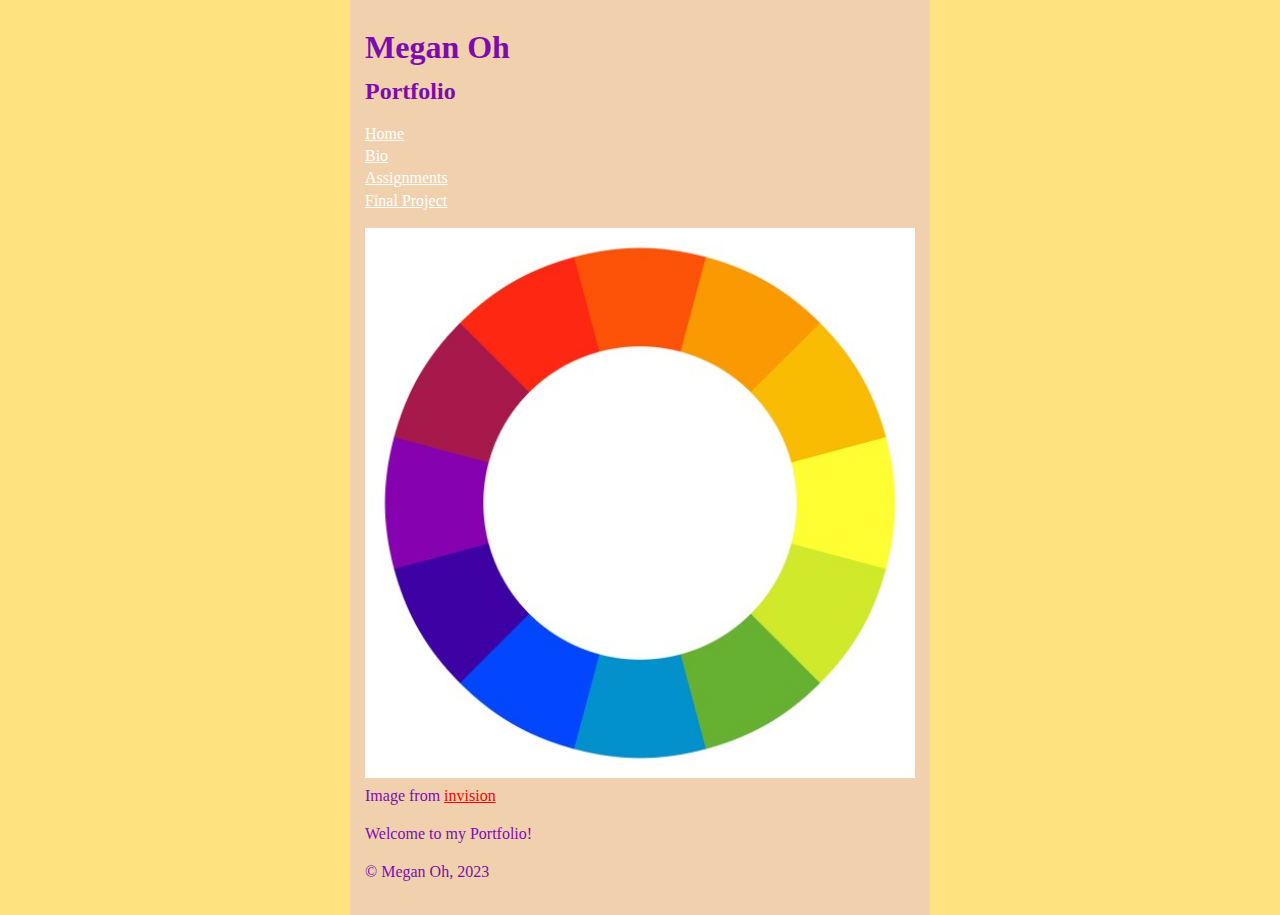
<file: index.html>
<!DOCTYPE html>

<html>

<head>
	
	<meta charset="utf-8">
	
	<title>Megan Oh WebDev Portfolio</title>
	
	<link rel="stylesheet" href="css/style.css">	
	
</head>


<body>

  <div id="container">

<header>
<h1>Megan Oh</h1>
<h2>Portfolio</h2>
</header>

<nav>
	<ul>
			<li><a href="index.html">Home</a></li>
			<li><a href="bio.html">Bio</a></li>
			<li><a href="assignments.html">Assignments</a></li>
			<li><a href="final-project.html">Final Project</a></li>
	</ul>
</nav>

<main>

<figure>
<img src="img/color-wheel.jpg" alt="Color Wheel">
<figcaption>Image from <a href="https://www.invisionapp.com/inside-design/understanding-color-theory-the-color-wheel-and-finding-complementary-colors/">invision</a></figcaption>
</figure>


<p>Welcome to my Portfolio!
</p>

</main>

<footer>
	<p>&#169; Megan Oh, 2023</p>
</footer>

</div>



  </div><!-- close "container" -->
  

</body>
	
</html>
</file>
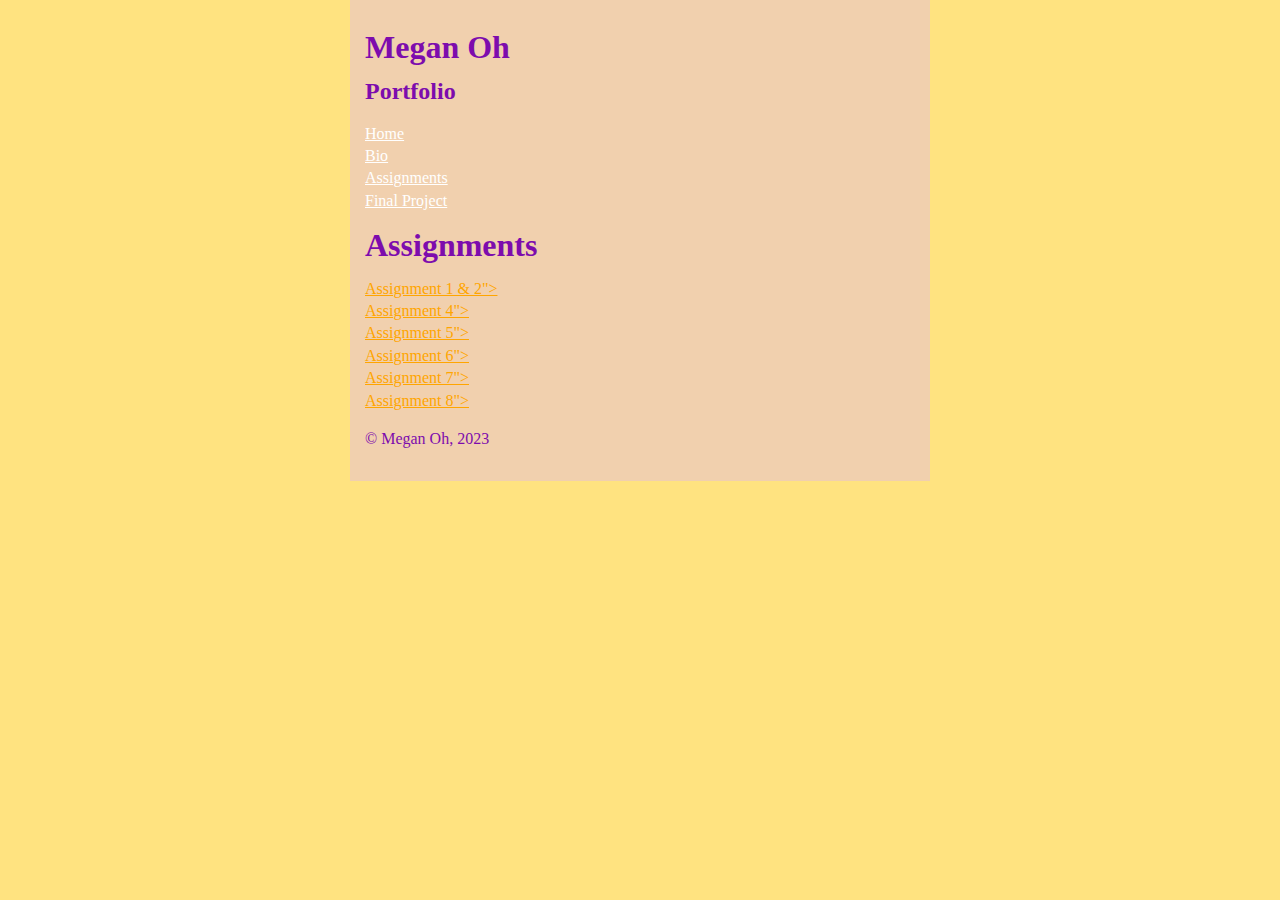
<file: assignments.html>
<!DOCTYPE html>

<html>

<head>
	
	<meta charset="utf-8">
	
	<title>Megan Oh WebDev Portfolio</title>
	
	<link rel="stylesheet" href="css/style.css">	
	
</head>


<body>

  <div id="container">

<header>
<h1>Megan Oh</h1>
<h2>Portfolio</h2>
</header>

<nav>
	<ul>
			<li><a href="index.html">Home</a></li>
			<li><a href="bio.html">Bio</a></li>
			<li><a href="assignments.html">Assignments</a></li>
			<li><a href="final-project.html">Final Project</a></li>
	</ul>
</nav>

<main>

<header>
<h1> Assignments</h1>
</header>

<nav>
		<ul>
				<li><a href="Assignment 1/Assignment 1.html">Assignment 1 & 2"></a></li>
				<li><a href="Assignment 4/Assignment 4.html">Assignment 4"></a></li>
				<li><a href="Assignment 5/Assignment 5.html">Assignment 5"></a></li>
				<li><a href="Assignment 6/Assignment 6.html">Assignment 6"></a></li>
				<li><a href="Assignment 7/Assignment 7.html">Assignment 7"></a></li>
				<li><a href="Assignment 8/Assignment 8.html">Assignment 8"></a></li>

		</ul>
</nav>

</main>

<footer>
	<p>&#169; Megan Oh, 2023</p>
</footer>

</div>



  </div><!-- close "container" -->
  

</body>
	
</html>
</file>
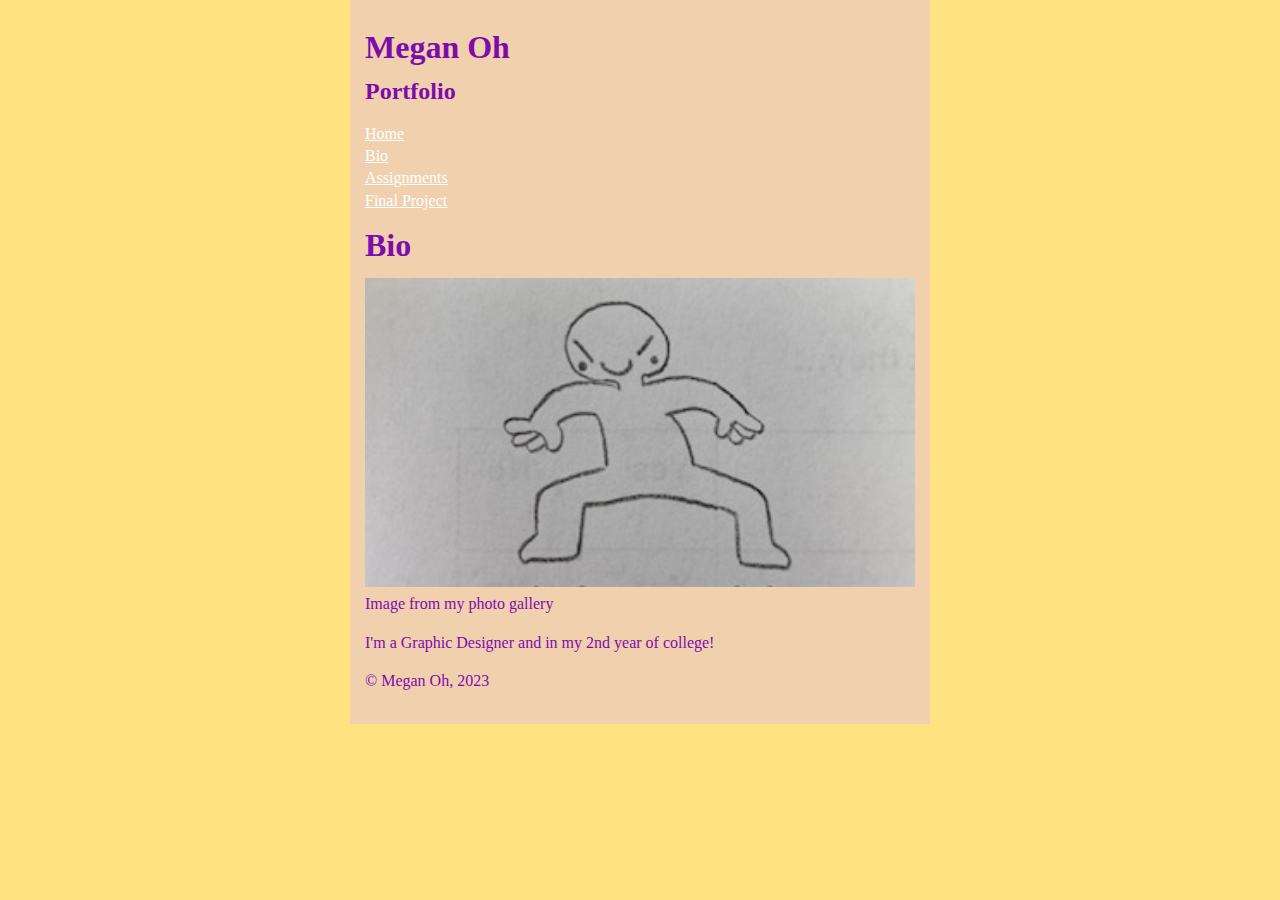
<file: bio.html>
<!DOCTYPE html>

<html>

<head>
	
	<meta charset="utf-8">
	
	<title>Megan Oh WebDev Portfolio</title>
	
	<link rel="stylesheet" href="css/style.css">	
	
</head>


<body>

  <div id="container">

<header>
<h1>Megan Oh</h1>
<h2>Portfolio</h2>
</header>

<nav>
	<ul>
			<li><a href="index.html">Home</a></li>
			<li><a href="bio.html">Bio</a></li>
			<li><a href="assignments.html">Assignments</a></li>
			<li><a href="final-project.html">Final Project</a></li>
	</ul>
</nav>

<main>

<header>
<h1>Bio</h1>
</header>

<figure>
	<img src="img/little-guy.jpg" alt="my drawing">
	<figcaption>Image from my photo gallery</figcaption>
</figure>

<p>I'm a Graphic Designer and in my 2nd year of college!</p>

</main>

<footer>
	<p>&#169; Megan Oh, 2023</p>
</footer>

</div>



  </div><!-- close "container" -->
  

</body>
	
</html>
</file>
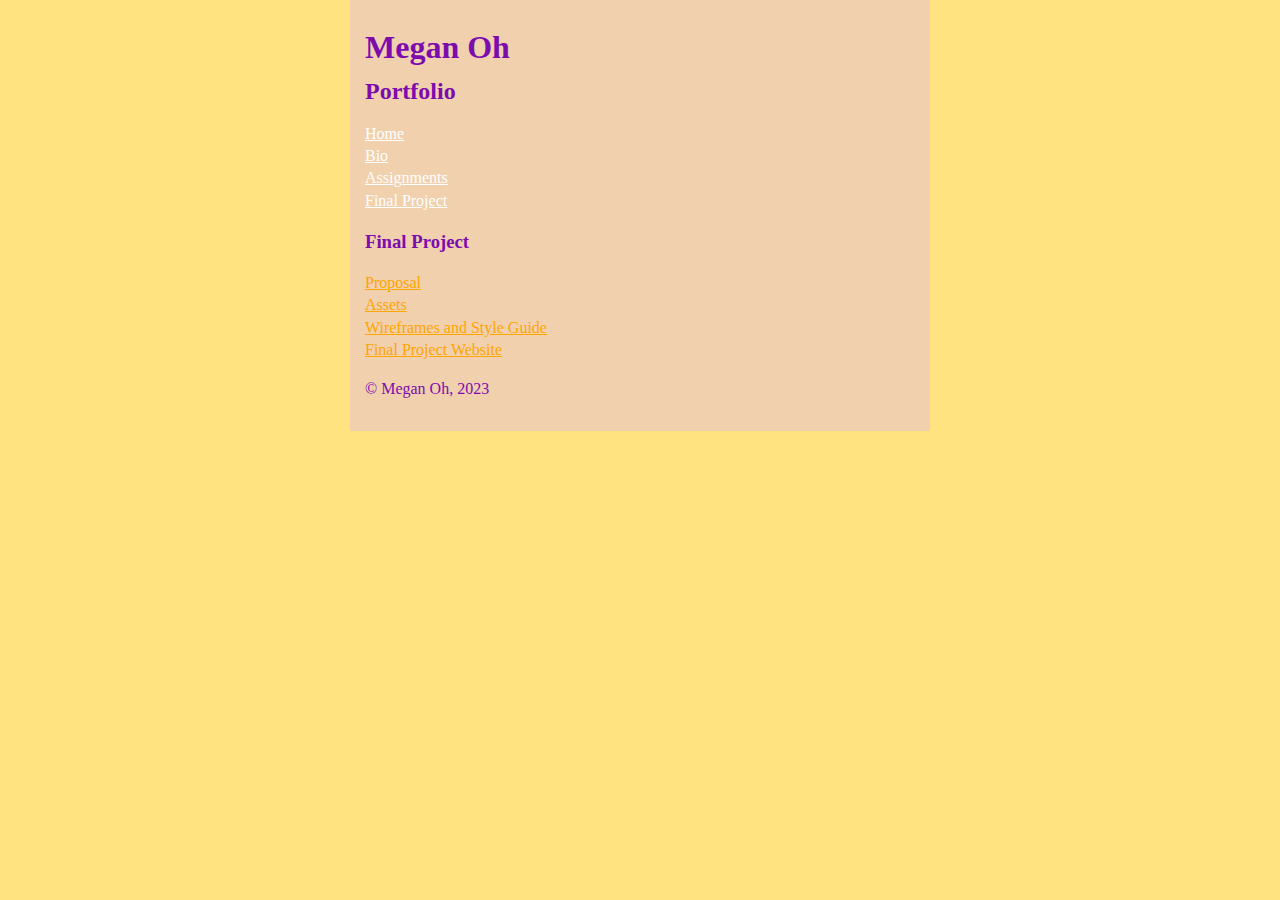
<file: final-project.html>
<!DOCTYPE html>

<html>

<head>
	
	<meta charset="utf-8">
	
	<title>Megan Oh WebDev Portfolio</title>
	
	<link rel="stylesheet" href="css/style.css">	
	
</head>


<body>

  <div id="container">

<header>
<h1>Megan Oh</h1>
<h2>Portfolio</h2>
</header>

<nav>
	<ul>
			<li><a href="index.html">Home</a></li>
			<li><a href="bio.html">Bio</a></li>
			<li><a href="assignments.html">Assignments</a></li>
			<li><a href="final-project.html">Final Project</a></li>
	</ul>
</nav>
	

<main>
<h3> Final Project</h3>
	<nav>
	<ul>
			<li><a href="Final-Project-components/Proposal - Web Development.pdf">Proposal</a></li>
			<li><a href="Final-Project-components/">Assets</a></li>
			<li><a href="Final-Project-components/">Wireframes and Style Guide</a></li>
			<li><a href="Final-Project-components/">Final Project Website</a></li>
	</ul>
	</nav>
</main>

<footer>
	<p>&#169; Megan Oh, 2023</p>
</footer>

</div>



  </div><!-- close "container" -->
  

</body>
	
</html>
</file>
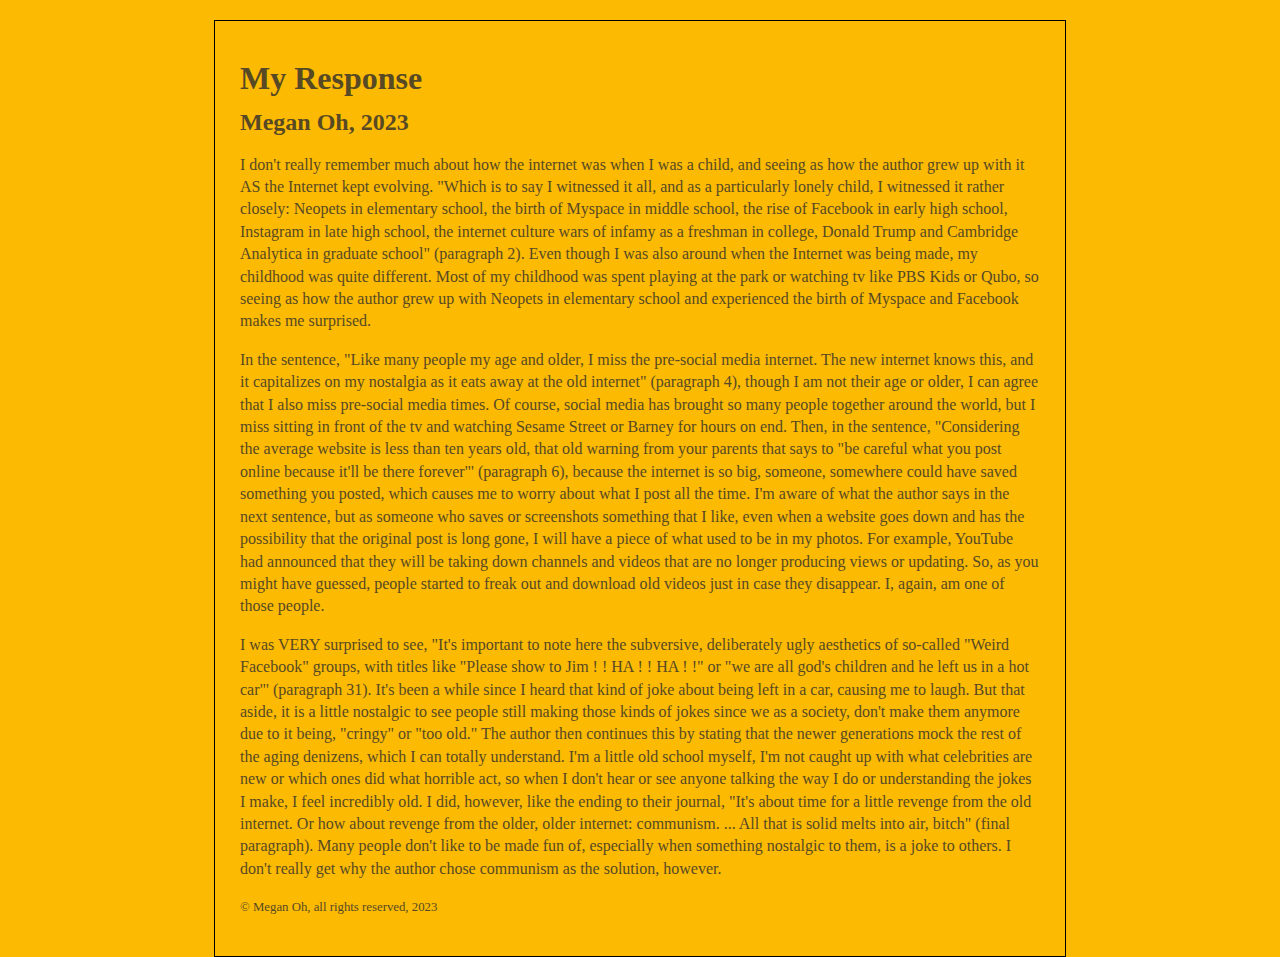
<file: Assignment 1/Assignment 1.html>
<!DOCTYPE html>
<html>
<head>

	<meta charset="uft-8">
    
	<title>Assignment 1</title>
    
    <link rel="stylesheet" href="style.css"/>
    
</head>

<body>

	<div id="container">

<header>
<h1>My Response</h1>

<h2>Megan Oh, 2023</h2>
</header>

<main>
<p>I don't really remember much about how the internet was when I was a child, and seeing as how the author grew up with it AS the Internet kept evolving. "Which is to say I witnessed it all, and as a particularly lonely child, I witnessed it rather closely: Neopets in elementary school, the birth of Myspace in middle school, the rise of Facebook in early high school, Instagram in late high school, the internet culture wars of infamy as a freshman in college, Donald Trump and Cambridge Analytica in graduate school" (paragraph 2). Even though I was also around when the Internet was being made, my childhood was quite different. Most of my childhood was spent playing at the park or watching tv like PBS Kids or Qubo, so seeing as how the author grew up with Neopets in elementary school and experienced the birth of Myspace and Facebook makes me surprised. </p>

<p>In the sentence, "Like many people my age and older, I miss the pre-social media internet. The new internet knows this, and it capitalizes on my nostalgia as it eats away at the old internet" (paragraph 4), though I am not their age or older, I can agree that I also miss pre-social media times. Of course, social media has brought so many people together around the world, but I miss sitting in front of the tv and watching Sesame Street or Barney for hours on end. Then, in the sentence, "Considering the average website is less than ten years old, that old warning from your parents that says to "be careful what you post online because it'll be there forever"' (paragraph 6), because the internet is so big, someone, somewhere could have saved something you posted, which causes me to worry about what I post all the time. I'm aware of what the author says in the next sentence, but as someone who saves or screenshots something that I like, even when a website goes down and has the possibility that the original post is long gone, I will have a piece of what used to be in my photos. For example, YouTube had announced that they will be taking down channels and videos that are no longer producing views or updating. So, as you might have guessed, people started to freak out and download old videos just in case they disappear. I, again, am one of those people. </p>

<p>I was VERY surprised to see, "It's important to note here the subversive, deliberately ugly aesthetics of so-called "Weird Facebook" groups, with titles like "Please show to Jim ! ! HA ! ! HA ! !" or "we are all god's children and he left us in a hot car"' (paragraph 31). It's been a while since I heard that kind of joke about being left in a car, causing me to laugh. But that aside, it is a little nostalgic to see people still making those kinds of jokes since we as a society, don't make them anymore due to it being, "cringy" or "too old." The author then continues this by stating that the newer generations mock the rest of the aging denizens, which I can totally understand. I'm a little old school myself, I'm not caught up with what celebrities are new or which ones did what horrible act, so when I don't hear or see anyone talking the way I do or understanding the jokes I make, I feel incredibly old. I did, however, like the ending to their journal, "It's about time for a little revenge from the old internet. Or how about revenge from the older, older internet: communism. ... All that is solid melts into air, bitch" (final paragraph). Many people don't like to be made fun of, especially when something nostalgic to them, is a joke to others. I don't really get why the author chose communism as the solution, however. </p>
</main>

<footer>
<p>&#169; Megan Oh, all rights reserved, 2023</p>
</footer>

	</div><!-- close "container" -->

</body>

</html>
</file>
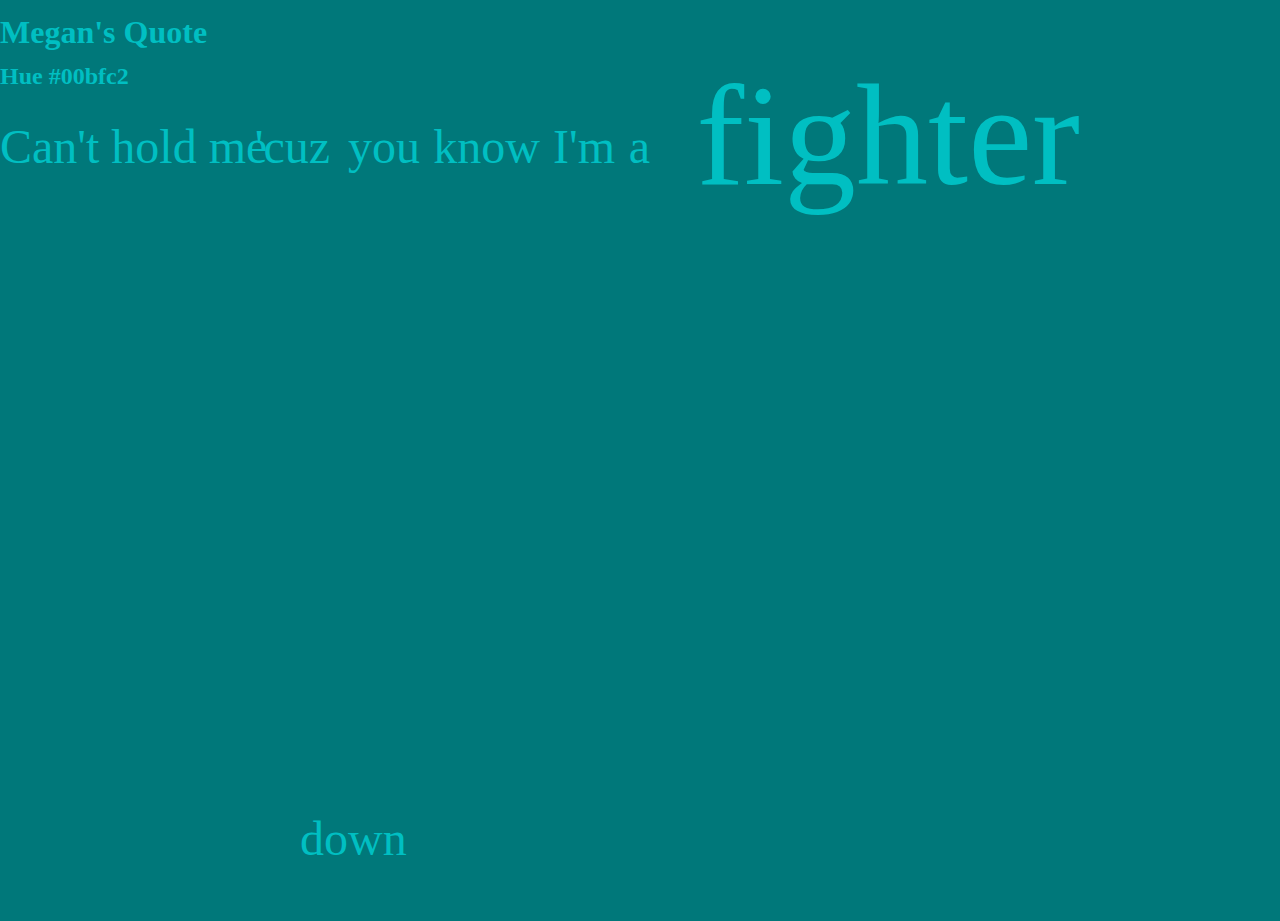
<file: Assignment 4/Assignment 4.html>
<!DOCTYPE html>

<html>

<head>
	
	<meta charset="utf-8">
	
	<title>Quote "On"</title>
	
	<link rel="stylesheet" href="css/2 style.css">	
	
</head>


<body>

  <div id="container">

  	<header>
<h1>Megan's Quote</h1>

<h2>Hue #00bfc2</h2>
</header>

<p>Can't hold me <span class="down">down</span> <span class="cuz">'cuz</span> <span class="you">you</span> <span class="know">know</span> <span class="Im">I'm</span> <span class="a">a</span> <span class="fighter">fighter</span></p>



  </div><!-- close "container" -->
  

</body>
	
</html>
</file>
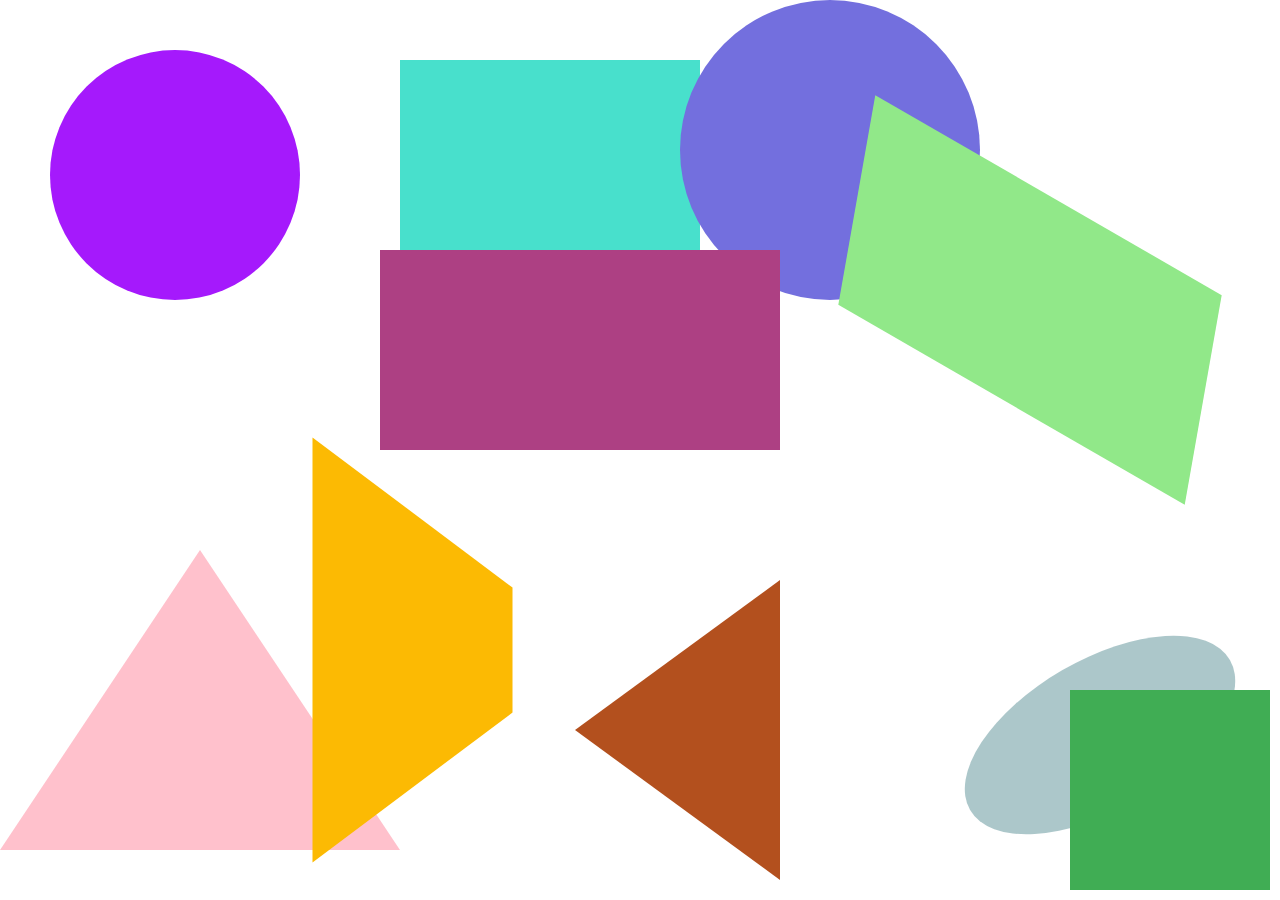
<file: Assignment 5/Assignment 5.html>
<!DOCTYPE html>

<html>

<head>
	
	<meta charset="utf-8">
	
	<title>Shapes!</title>
	
	<link rel="stylesheet" href="css/3 style.css">	
	

<body>


  <div id="container">

<head>
<meta name="viewpoint" content="width=device-width, initial-scale=1">
<style>
	.square {
		height:300px;
		width:300px;
		background-color:#48e0cc;
	}
</style>
</head>

<div class="square"></div>


<head>
<meta name="viewpoint" content="width=device-width, initial-scale=1">
<style>
	.circle {
		height:300px;
		width:300px;
		background-color:#736fde;
		border-radius:50%;
	}
</style>
</head>

<div class="circle"></div>


</head>
<meta name="viewpoint" content="width=device-width, initial-scale=1">
<style>
	.circle2 {
		height:250px;
		width:250px;
		background-color:#a519fc;
		border-radius:50%;
	}
</style>
</head>

<div class="circle2"></div>


<head>
<meta name="viewpoint" content="width=device-width, initial-scale=1">
<style>
	.triangle-up {
		width:0;
		height:0;
		border-left:200px solid transparent;
		border-right:200px solid transparent;
		border-bottom:300px solid #ffc1cc;
	}
</style>
</head>

<div class="triangle-up"></div>


<head>
<meta name="viewpoint" content="width=device-width, initial-scale=1">
<style>
	.trapezoid {
		border-bottom:200px solid #fcba03;
		border-left:150px solid transparent;
		border-right:150px solid transparent;
		height: 0;
		width:125px;
	}
</style>
</head>

<div class="trapezoid "></div>


<head>
<meta name="viewpoint" content="width=device-width, initial-scale=1">
<style>
	.parallelogram {
		width:400px;
		height:200px;
		transform:skew(20deg);
		background:#91e889;
	}
</style>
</head>

<div class="parallelogram"></div>


<head>
<meta name="viewpoint" content="width=device-width, initial-scale=1">
<style>
	.oval {
		width:300px;
		height:150px;
		background-color:#5a8f96;
		border-radius:50%;
	}
</style>
</head>

<div class="oval"></div>


<head>
<meta name="viewpoint" content="width=device-width, initial-scale=1">
<style>
	.triangle-left {
		width:0px;
		height:0px;
		border-top:150px solid transparent;
		border-right:205px solid #b3501e;
		border-bottom:150px solid transparent;
	}
</style>
</head>


</head>
<meta name="viewpoint" content="width=device-width, initial-scale=1">
<style>
	.square2 {
		height:200px;
		width:200px;
		background-color:#40ad54;
	}
</style>
</head>

<div class="square2"></div>


<div class="triangle-left"></div>


</head>
<meta name="viewpoint" content="width=device-width, initial-scale=1">
<style>
	.rectangle {
		height:200px;
		width:400px;
		background-color:#ad4083;
	}
</style>
</head>

<div class="rectangle"></div>


  </div><!-- close "container" -->
  

</body>
	
</html>
</file>
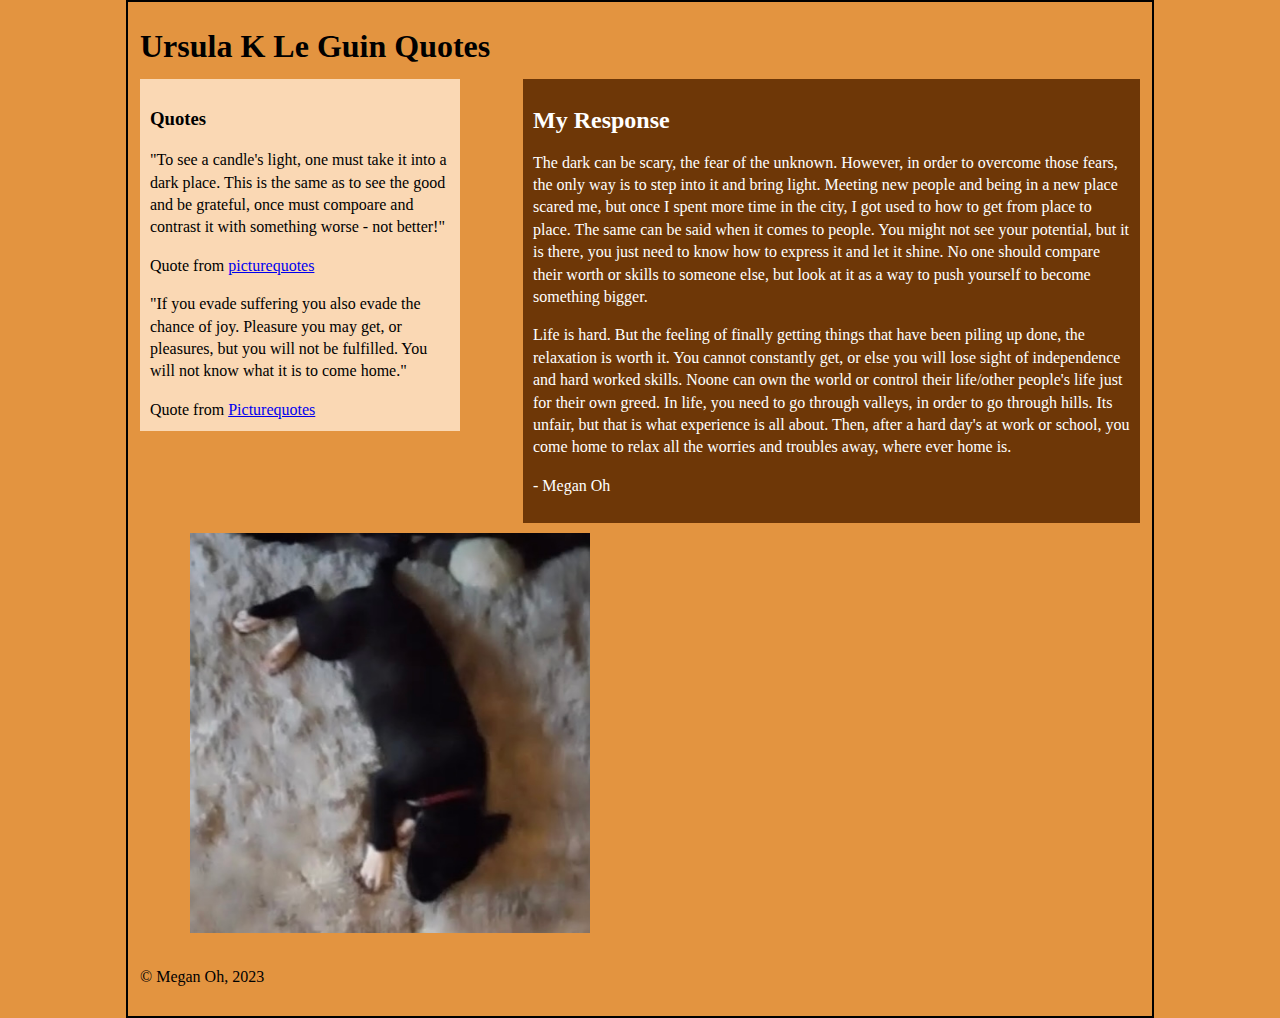
<file: Assignment 6/Assignment 6.html>
<!DOCTYPE html>

<html>

<head>
	
	<meta charset="utf-8">
	<meta name="viewport" content="width=device-width, initial-scale=1">
	<meta http-equiv="X-UA-Compatible" content="ie=edge">
	
	<title>Assignment 6</title>
	
	<link rel="stylesheet" href="css/4 style.css">	
	
</head>


<body>

  <div id="container">

<header>
	<div id="Author">
		<h1>Ursula K Le Guin Quotes</h1>
</header>

<main>
	<section id="Quote">
	<h3>Quotes</h3>
		<p>"To see a candle's light, one must take it into a dark place. This is the same as to see the good and be grateful, once must compoare and contrast it with something worse - not better!"</p>
		<figcaption>Quote from <a href=https://www.picturequotes.com/to-see-a-candles-light-one-must-take-it-into-a-dark-place-this-is-the-same-as-to-see-the-good-and-quote-778509>picturequotes</a></figcaption>
		</p>

		<p> "If you evade suffering you also evade the chance of joy. Pleasure you may get, or pleasures, but you will not be fulfilled. You will not know what it is to come home."</p>
			<figcaption>Quote from <a href=http://www.picturequotes.com/if-you-evade-suffering-you-also-evade-the-chance-of-joy-pleasure-you-may-get-or-pleasures-but-you-quote-627658>Picturequotes</a></figcaption>
	</section>

<div id="Me">
<section id="Responce">
	<h2>My Response</h2>
		<p>The dark can be scary, the fear of the unknown. However, in order to overcome those fears, the only way is to step into it and bring light. Meeting new people and being in a new place scared me, but once I spent more time in the city, I got used to how to get from place to place. The same can be said when it comes to people. You might not see your potential, but it is there, you just need to know how to express it and let it shine. No one should compare their worth or skills to someone else, but look at it as a way to push yourself to become something bigger.</p>
		<p>Life is hard. But the feeling of finally getting things that have been piling up done, the relaxation is worth it. You cannot constantly get, or else you will lose sight of independence and hard worked skills. Noone can own the world or control their life/other people's life just for their own greed. In life, you need to go through valleys, in order to go through hills. Its unfair, but that is what experience is all about. Then, after a hard day's at work or school, you come home to relax all the worries and troubles away, where ever home is.</p>
		<figcaption>
	<p> - Megan Oh </p>
</section>

	</section>

<figure>
	<img src="img/Puppy.jpg" alt="Puppy">
</figure>

</main>

<footer>
<p>&#169; Megan Oh, 2023</p>
</footer>

  </div><!-- close "container" -->
  

</body>
	
</html>
</file>
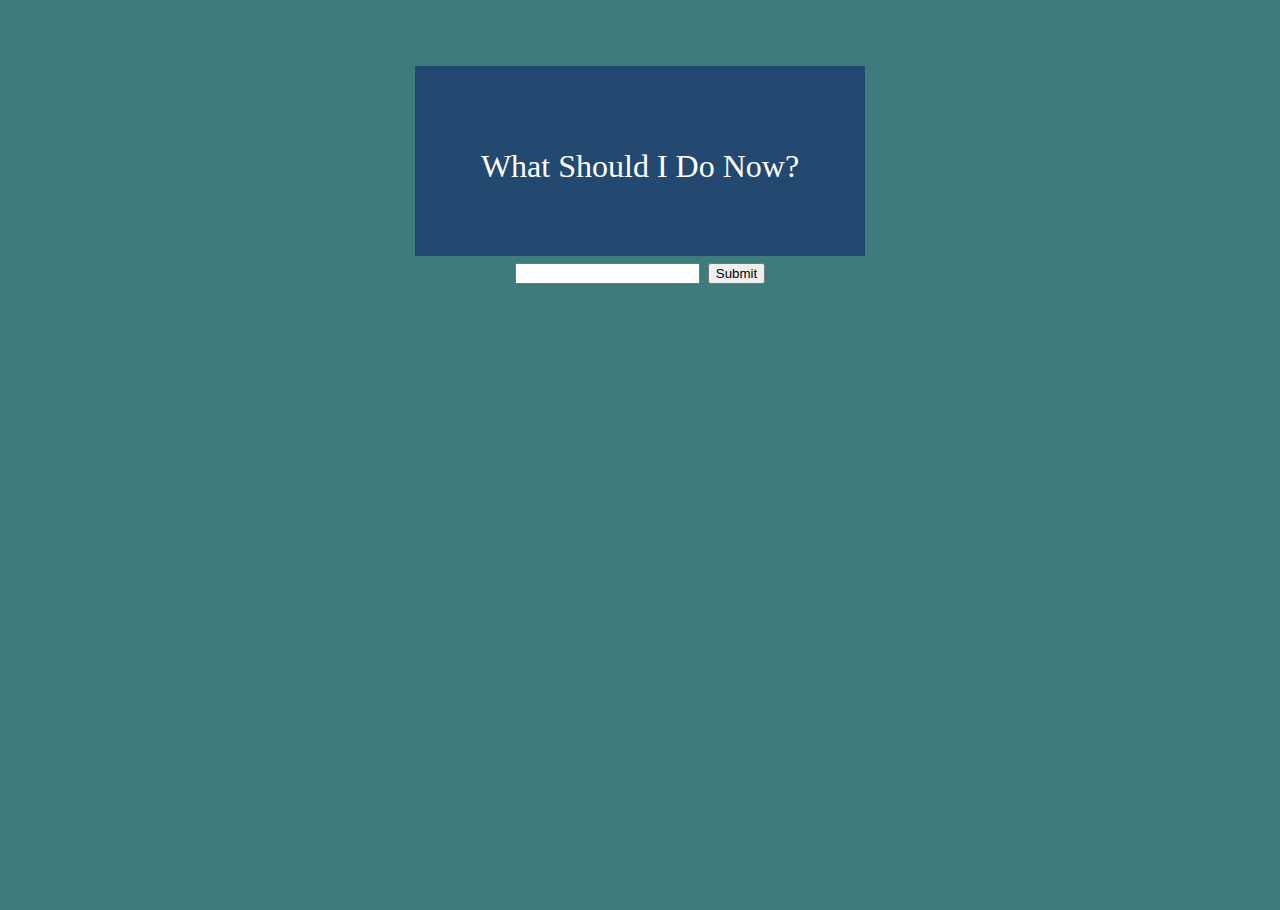
<file: Assignment 7/Assignment 7.html>
<!DOCTYPE html>

<html>

<head>
	
	<meta charset="utf-8">
	
	<title>What to do?</title>
	
	<link rel="stylesheet" href="css/5 style.css">

</head>

<form>

	<head>
<script>

function Something() {
	var answers = [

	"Take a nap!",
	"Watch some Youtube?",
	"How should I know?",
	"Draw something!",
	"Make some food.",
	"Eat a snack!",
	"Workout!",
	"Take a break.",
	"Go for a nice walk!",
	"Play some games?",
	"Hang out with friends!"

	];

var answers = answers[Math.floor(Math.random() * answers.length)];
document.getElementById('MessageResults').innerHTML = answers;

}//closes Something

	</script>
	
</head>
</form>

<body>

  <div id="container">

<form>
<div id="Question"><p>What Should I Do Now?</p></div>

</form>

<form>

<input type="text" id="AskBox">
<input type="button" id="Answer" onclick="Something()" value="Submit">
</form>

<div class="Results">
	<p id="MessageResults"></p>
</div>

  </div><!-- close "container" -->
  

</body>
	
</html>
</file>
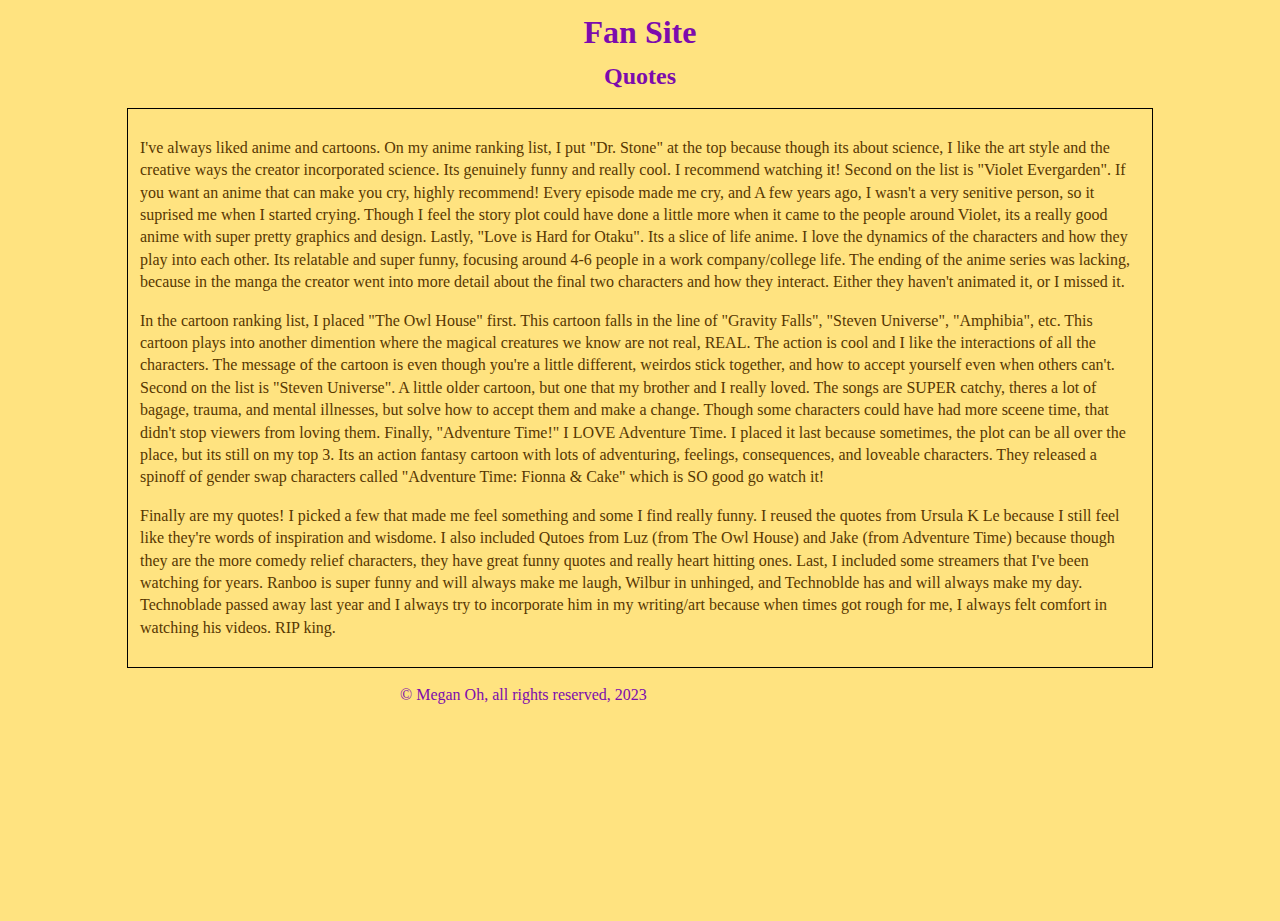
<file: Assignment 8/about.html>
<!DOCTYPE html>

<html>

<head>
	
	<meta charset="utf-8">
	
	<title>About</title>
	
	<link rel="stylesheet" href="css/6style.css">	
	
</head>


<body>

  <div id="about">

<body class="about">

<header>
	<h1>Fan Site</h1>
</header>

</div>
	<h2>Quotes</h2>
<main>

<div id="aboutbox">

<main>
<p>I've always liked anime and cartoons. On my anime ranking list, I put "Dr. Stone" at the top because though its about science, I like the art style and the creative ways the creator incorporated science. Its genuinely funny and really cool. I recommend watching it! Second on the list is "Violet Evergarden". If you want an anime that can make you cry, highly recommend! Every episode made me cry, and A few years ago, I wasn't a very senitive person, so it suprised me when I started crying. Though I feel the story plot could have done a little more when it came to the people around Violet, its a really good anime with super pretty graphics and design. Lastly, "Love is Hard for Otaku". Its a slice of life anime. I love the dynamics of the characters and how they play into each other. Its relatable and super funny, focusing around 4-6 people in a work company/college life. The ending of the anime series was lacking, because in the manga the creator went into more detail about the final two characters and how they interact. Either they haven't animated it, or I missed it.</p>

<p>In the cartoon ranking list, I placed "The Owl House" first. This cartoon falls in the line of "Gravity Falls", "Steven Universe", "Amphibia", etc. This cartoon plays into another dimention where the magical creatures we know are not real, REAL. The action is cool and I like the interactions of all the characters. The message of the cartoon is even though you're a little different, weirdos stick together, and how to accept yourself even when others can't. Second on the list is "Steven Universe". A little older cartoon, but one that my brother and I really loved. The songs are SUPER catchy, theres a lot of bagage, trauma, and mental illnesses, but solve how to accept them and make a change. Though some characters could have had more sceene time, that didn't stop viewers from loving them. Finally, "Adventure Time!" I LOVE Adventure Time. I placed it last because sometimes, the plot can be all over the place, but its still on my top 3. Its an action fantasy cartoon with lots of adventuring, feelings, consequences, and loveable characters. They released a spinoff of gender swap characters called "Adventure Time: Fionna & Cake" which is SO good go watch it!</p>

<p>Finally are my quotes! I picked a few that made me feel something and some I find really funny. I reused the quotes from Ursula K Le because I still feel like they're words of inspiration and wisdome. I also included Qutoes from Luz (from The Owl House) and Jake (from Adventure Time) because though they are the more comedy relief characters, they have great funny quotes and really heart hitting ones. Last, I included some streamers that I've been watching for years. Ranboo is super funny and will always make me laugh, Wilbur in unhinged, and Technoblde has and will always make my day. Technoblade passed away last year and I always try to incorporate him in my writing/art because when times got rough for me, I always felt comfort in watching his videos. RIP king.</p>
</main>

</div>

<footer>
<p>&#169; Megan Oh, all rights reserved, 2023</p>
</footer>

  </div><!-- close "container" -->
  

</body>
	
</html>
</file>
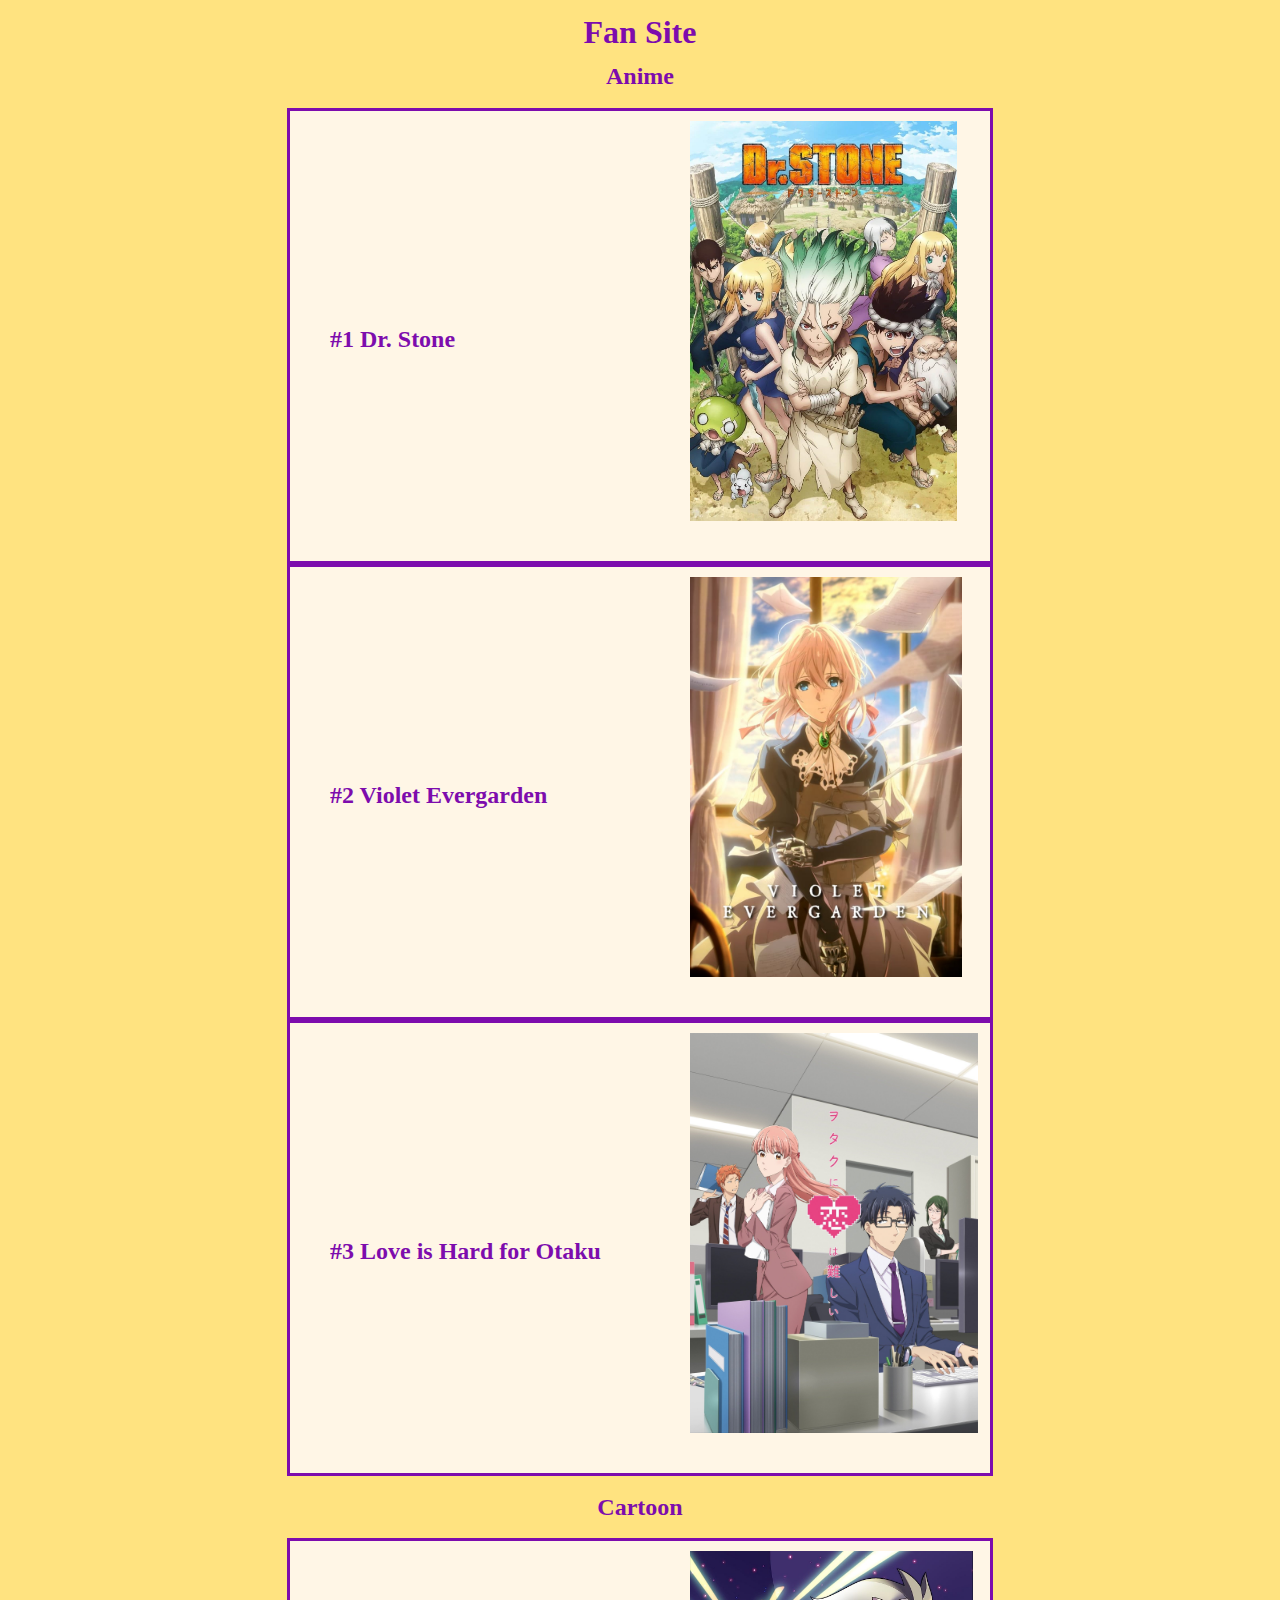
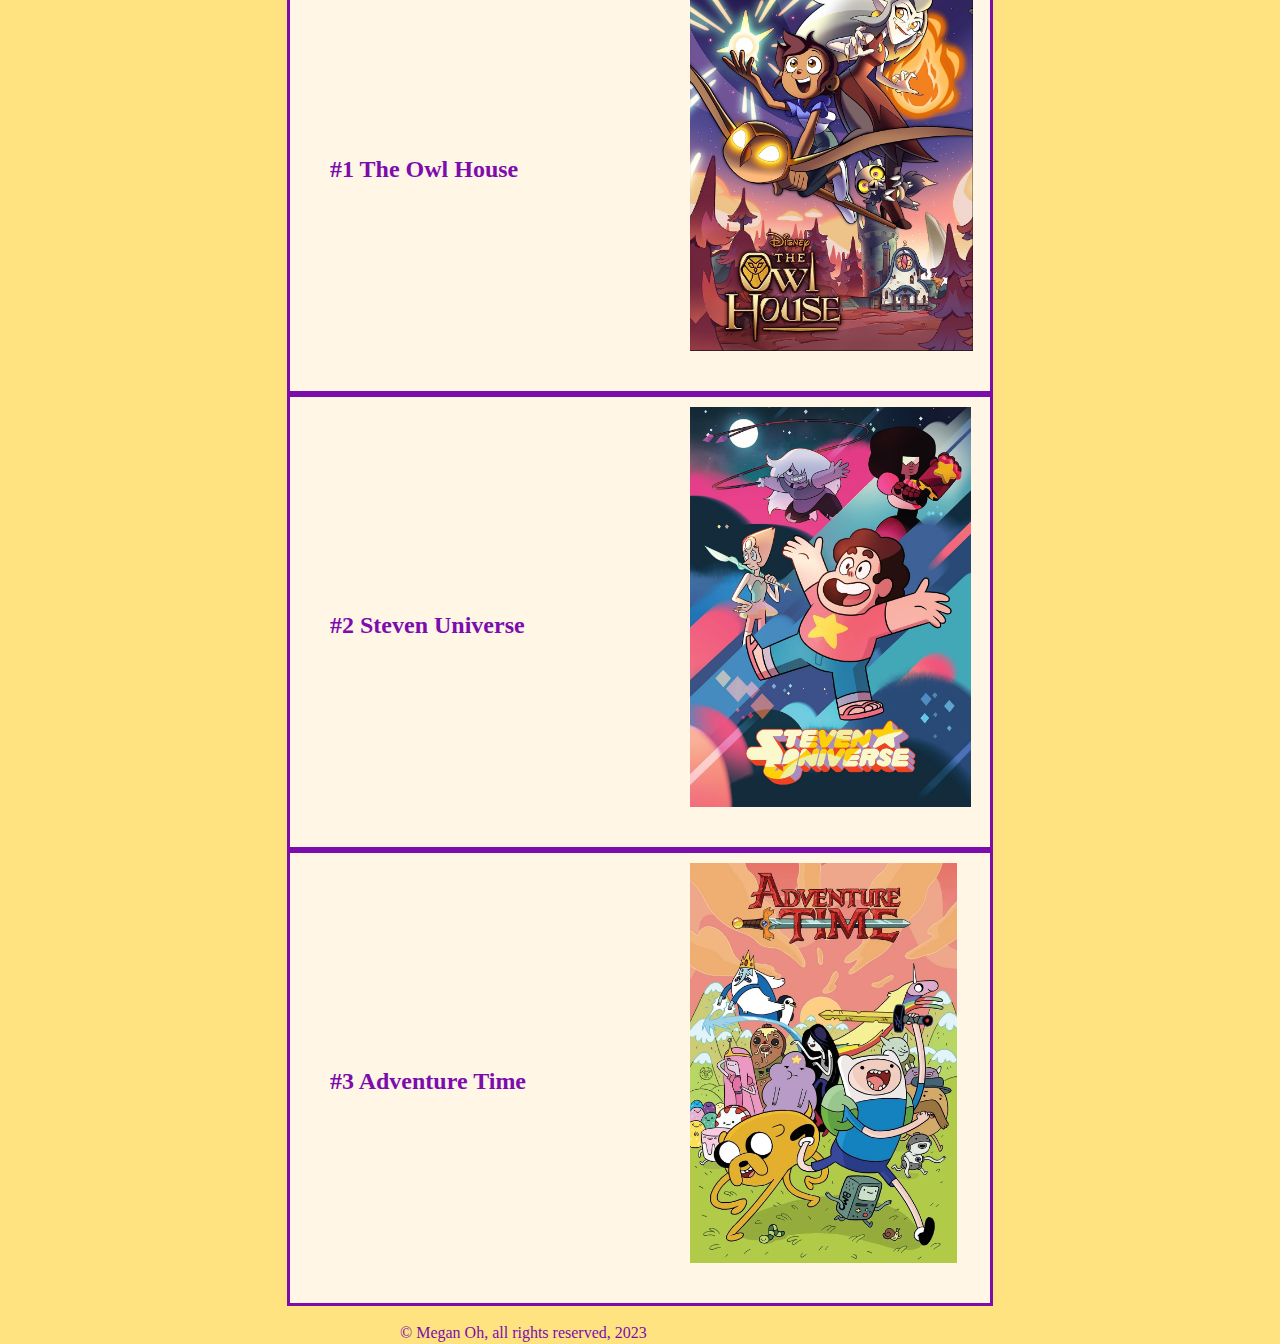
<file: Assignment 8/animescartoons.html>
<!DOCTYPE html>

<html>

<head>
	
	<meta charset="utf-8">
	
	<title>Animes/Cartoons Ranked</title>
	
	<link rel="stylesheet" href="css/6style.css">	
	
</head>

<div class="container">

  <body class="Ranks">

<header>
	<h1>Fan Site</h1>
</header>

</div>

<h2>Anime</h2>

<div class="row">

	<div class="Anime">

		<figure>
			<img src="img/Dr.Stone.jpg" alt="Stone" class="Anime">
		</figure>

	</div>

		<div class="Name">

			<h4>#1 Dr. Stone</h4>

		</div>

	</div>

<div class="row">

	<div class="Anime">

		<figure>
			<img src="img/Violet Evergarden.jpg" alt="Violet" class="Anime">
		</figure>

	</div>

		<div class="Name">

			<h4>#2 Violet Evergarden</h4>

		</div>

	</div>

<div class="row">

	<div class="Anime">

		<figure>
			<img src="img/Love is Hard for Otaku.jpg" alt="Love" class="Anime">
		</figure>

	</div>

		<div class="Name">

			<h4>#3 Love is Hard for Otaku</h4>

		</div>

	</div>

	<h2>Cartoon</h2>

<div class="row">

	<div class="Cartoon">

		<figure>
			<img src="img/Owl House.jpeg" alt="Owl" class="Cartoon">
		</figure>

	</div>

		<div class="Name">

			<h4>#1 The Owl House</h4>

		</div>

	</div>
	
<div class="row">

	<div class="Cartoon">

		<figure>
			<img src="img/Steven Universe.jpg" alt="SU" class="Cartoon">
		</figure>

	</div>

		<div class="Name">

			<h4>#2 Steven Universe</h4>

		</div>

	</div>

<div class="row">

	<div class="Cartoon">

		<figure>
			<img src="img/Adventure Time.webp" alt="AT" class="Cartoon">
		</figure>

	</div>

		<div class="Name">

			<h4>#3 Adventure Time</h4>

		</div>	

	</div>

<footer>
<p>&#169; Megan Oh, all rights reserved, 2023</p>
</footer>

  </div><!-- close "container" -->

</body>
	
</html>
</file>
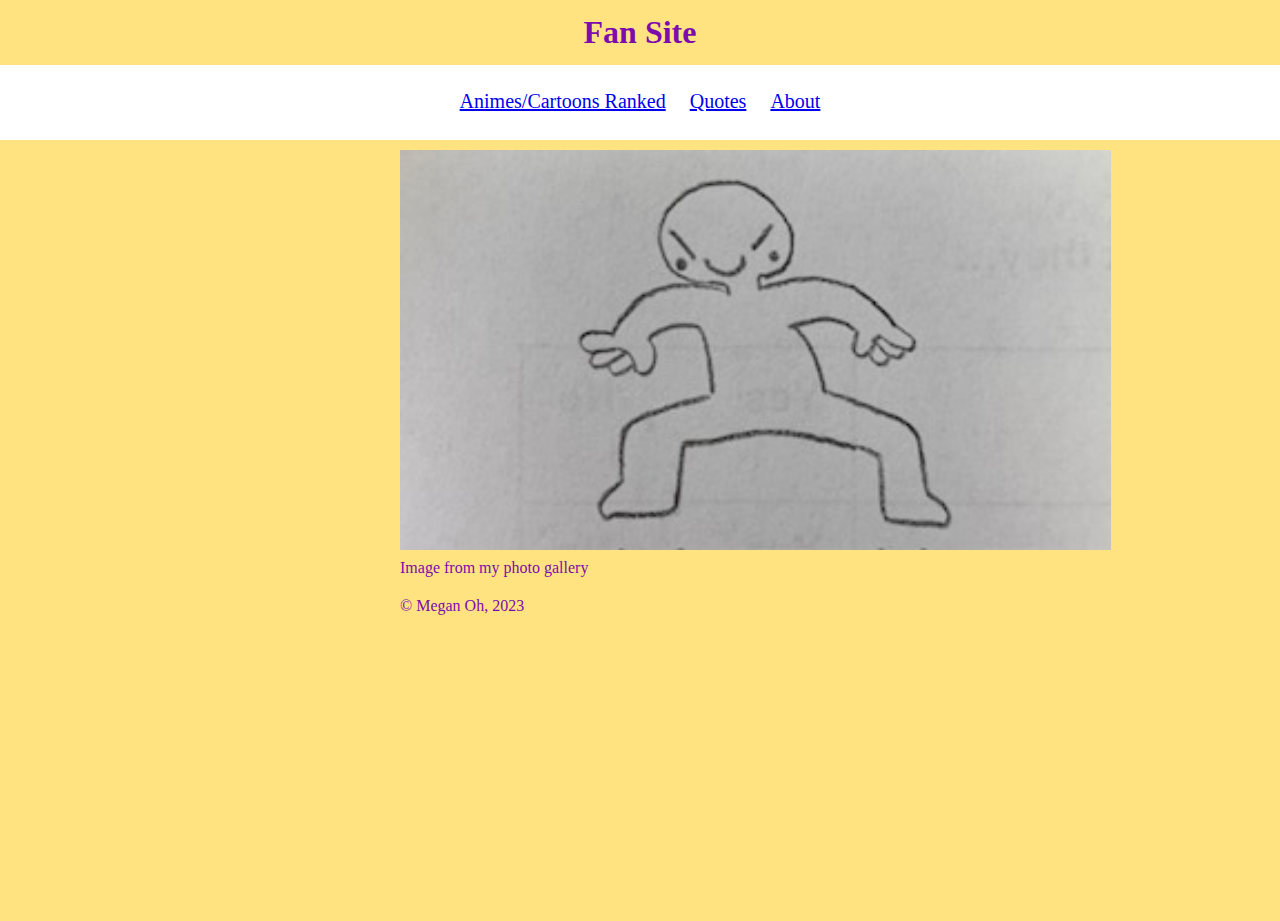
<file: Assignment 8/Assignment 8.html>
<!DOCTYPE html>

<html>

<head>
	
	<meta charset="utf-8">
	
	<title>Fan Site</title>
	
	<link rel="stylesheet" href="css/6style.css">	
	
</head>


<body>

	<div class="container">

<body class="Home">

<header>
	<h1>Fan Site</h1>
</header>

<div class="nav line">
	<a href="animescartoons.html" class="nav">Animes/Cartoons Ranked</a>
	<a href="quotes.html" class="nav">Quotes</a>
	<a href="about.html" class="nav">About</a>
</div>

<main>

<figure>
	<img src="img/little-guy.jpg" alt="my drawing">
	<figcaption>Image from my photo gallery</figcaption>
</figure>

</main>

<footer>
	<p>&#169; Megan Oh, 2023</p>
</footer>

</div>



  </div><!-- close "container" -->
  

</body>
	
</html>
</file>
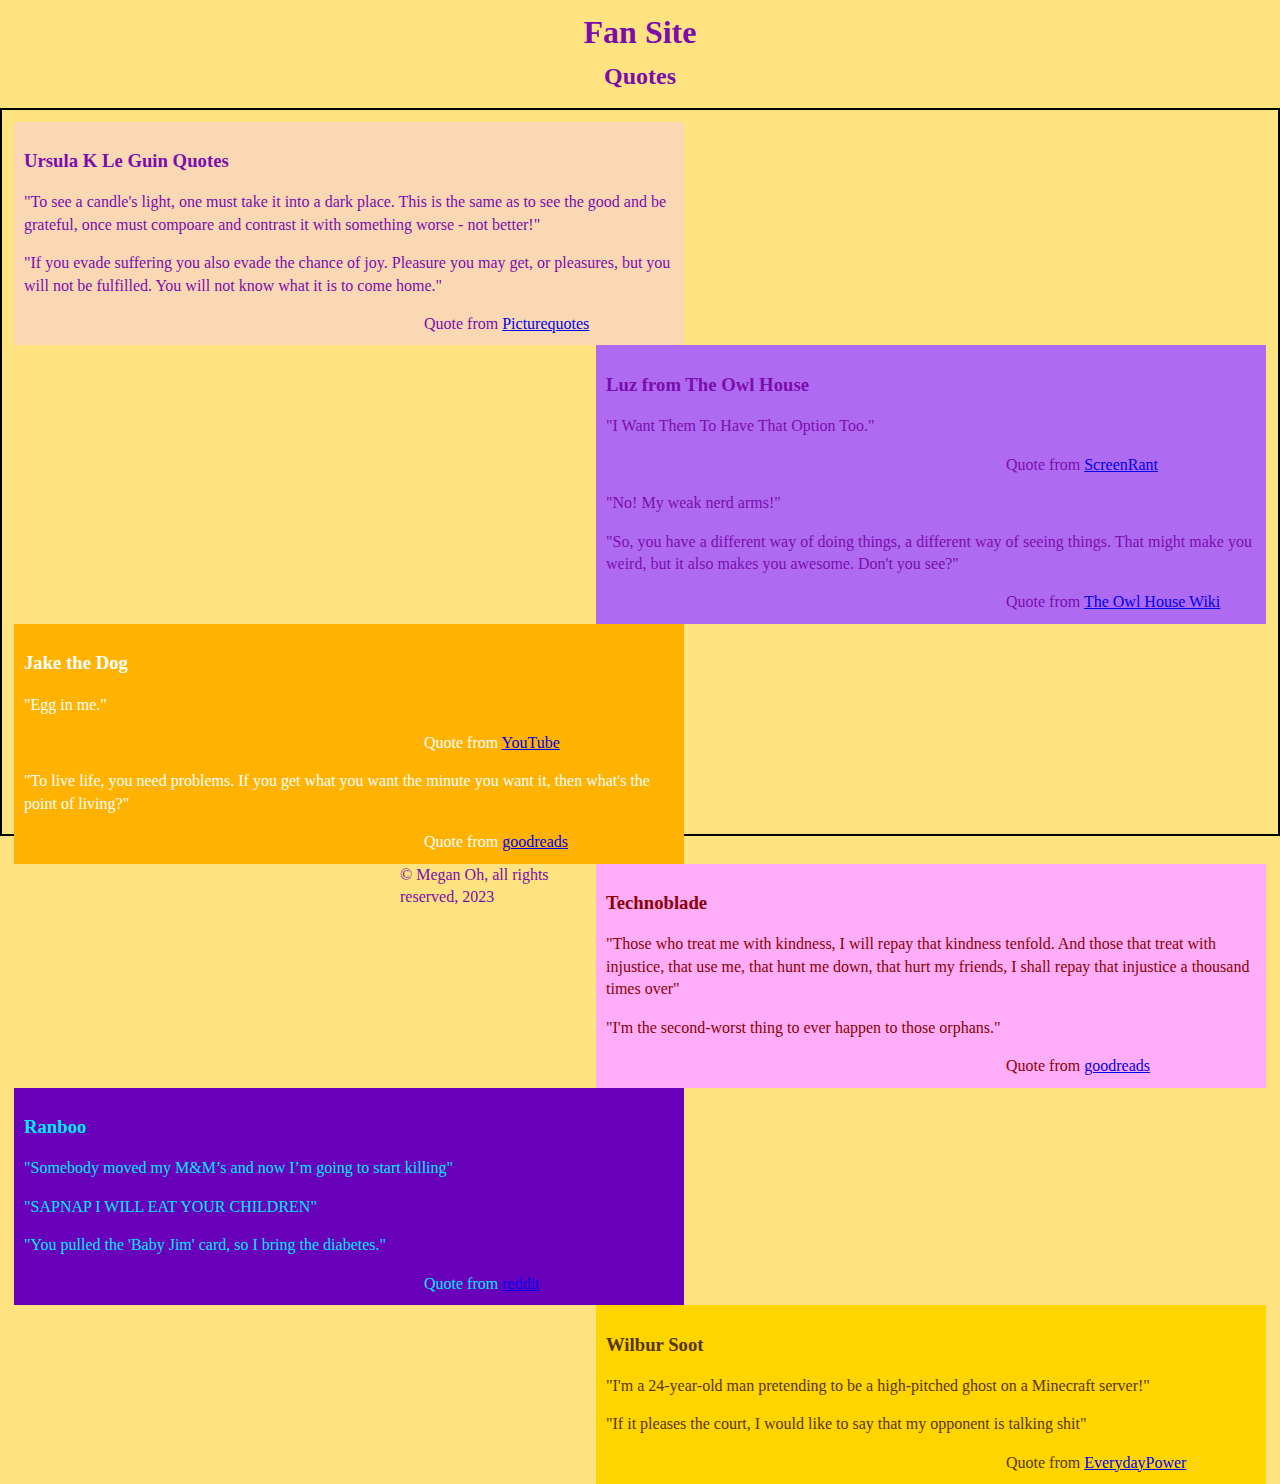
<file: Assignment 8/quotes.html>
<!DOCTYPE html>

<html>

<head>
	
	<meta charset="utf-8">
	
	<title>Quotes</title>
	
	<link rel="stylesheet" href="css/6style.css">	
	
</head>


<body>

  <div class="quotebox">

<body class="Quotes">

<header>
	<h1>Fan Site</h1>
</header>

</div>
	<h2>Quotes</h2>
<main>

<div id="quotebox">
	<section id="Quote">
	<h3>Ursula K Le Guin Quotes</h3>
		<p>"To see a candle's light, one must take it into a dark place. This is the same as to see the good and be grateful, once must compoare and contrast it with something worse - not better!"</p>
		<p> "If you evade suffering you also evade the chance of joy. Pleasure you may get, or pleasures, but you will not be fulfilled. You will not know what it is to come home."</p>
			<figcaption>Quote from <a href=http://www.picturequotes.com/if-you-evade-suffering-you-also-evade-the-chance-of-joy-pleasure-you-may-get-or-pleasures-but-you-quote-627658>Picturequotes</a></figcaption>
	</section>


<section id="Quote2">
	<h3>Luz from The Owl House</h3>
		<p>"I Want Them To Have That Option Too."</p>
		<figcaption>Quote from <a href=https://screenrant.com/the-owl-house-best-luz-noceda-quotes/#quot-i-want-them-to-have-that-option-too-quot>ScreenRant</a></figcaption>

		<p>"No! My weak nerd arms!"</p>

		<p>"So, you have a different way of doing things, a different way of seeing things. That might make you weird, but it also makes you awesome. Don't you see?"</p>
		<figcaption>Quote from <a href=https://theowlhouse.fandom.com/wiki/Luz_Noceda/Quotest>The Owl House Wiki</a></figcaption>
		
</section>


<section id="Quote3">
	<h3>Jake the Dog</h3>
		<p>"Egg in me."</p>
		<figcaption>Quote from <a href=https://www.youtube.com/watch?v=XajrCTD3rGM>YouTube</a></figcaption>

	<p>"To live life, you need problems. If you get what you want the minute you want it, then what's the point of living?"</p>
	<figcaption>Quote from <a href=https://www.goodreads.com/author/quotes/8035421.Jake_the_Dog>goodreads</a></figcaption>

</section>


<section id="Quote4">
	<h3>Technoblade</h3>
		<p>"Those who treat me with kindness, I will repay that kindness tenfold.
		And those that treat with injustice, that use me, that hunt me down, that hurt my friends, I shall repay that injustice a thousand times over"</p>

	<p>"I'm the second-worst thing to ever happen to those orphans."</p>
		<figcaption>Quote from <a href=https://www.goodreads.com/author/quotes/21776935.Technoblade>goodreads</a></figcaption>

	</section>


<section id="Quote5">
	<h3>Ranboo</h3>
		<p>"Somebody moved my M&M’s and now I’m going to start killing"</p>

		<p>"SAPNAP I WILL EAT YOUR CHILDREN"</p>

		<p>"You pulled the 'Baby Jim' card, so I bring the diabetes."
			<figcaption>Quote from <a href=hhttps://www.reddit.com/r/Ranboo/comments/wxt6qz/what_is_your_favourite_ranboo_quote/?rdt=37973>reddit</a></figcaption>

		</section>


<section id="Quote6">
	<h3>Wilbur Soot</h3>
		<p>"I'm a 24-year-old man pretending to be a high-pitched ghost on a Minecraft server!"</p>

		<p>"If it pleases the court, I would like to say that my opponent is talking shit"</p>
			<figcaption>Quote from <a href=https://everydaypower.com/wilbur-soot-quotes/>EverydayPower</a></figcaption>

		</section>

</div>
<footer>
<p>&#169; Megan Oh, all rights reserved, 2023</p>
</footer>

  </div><!-- close "container" -->
  

</body>
	
</html>
</file>
<file: css/style.css>
/* Basic CSS resets -- leveling slight inconsistencies in browsers */
html, body {
	margin:0px;
	padding:0px;
	height:100%;
}

html {
		/* Standard text-settings below */
	font-size: 1em;
    line-height: 1.4em;
}


body {
	background: #ffe380;
	color:#7d0cad;
	font-family: Geneva;
}


#container {
	width: 550px;
	background: rgba(219, 179, 242,0.4);
	margin:auto;
	padding:15px;
}

nav a{
color:white;

}

figure a{
color: red;

}

main nav a {
color: orange;

}

a:hover {
	color:black;
}

nav ul {
	list-style:none;
	padding-left:0px;
}

figure {
	margin:0px;
}

	figure img {
		width:100%;
}
</file>
<file: Assignment 1/style.css>
/* Basic CSS resets -- leveling slight inconsistencies in browsers */
html, body {
	margin:0px;
	padding:0px;
	height:100%;
}
html {
		/* Standard text-settings below */
	font-size: 1em;
    line-height: 1.4em;
}
body {
	font-family:'Georgia';
	background:#fcba03;
	color:#574924;
}
div#container {
	margin:auto;
	margin-top:20px;
	width:800px;
	border:1px solid black;
	padding:25px;
}
header{
	font-family:'Lucida Bright';
}
footer{
	font-size:0.8em;

}
</file>
<file: Assignment 4/css/2 style.css>
/* Basic CSS resets -- leveling slight inconsistencies in browsers */
html, body {
	margin:0px;
	padding:0px;
	height:100%;
}

html {
		/* Standard text-settings below */
	font-size: 1em;
    line-height: 1.4em;
}




body {
	font-family:Candara;
	background-color:#00787a;
	color:#00bfc2;
	
}


#container {
	
}

p {
	font-size:3em;
}

.fighter {
	font-size:3em;
	font-family:Futura;
}

.down {
	position:absolute;
	bottom:50px;
	left:300px;
	font-family:Impact;
}

.cuz {
	position:absolute;
	right: 950px;
}

.you {
	position:absolute;
	right:860px;
}

.know {
	position:absolute;
	right:740px;
}

.Im {
	position:absolute;
	right:665px;
}

.a {
	position:absolute;
	right:630px;
}

.fighter {
	position:absolute;
	right:200px;
	top:125px;
}
</file>
<file: Assignment 5/css/3 style.css>
/* Basic CSS resets -- leveling slight inconsistencies in browsers */
html, body {
	margin:0px;
	padding:0px;
	height:100%;
}

html {
		/* Standard text-settings below */
	font-size: 1em;
    line-height: 1.4em;
}




body {
	
	
}


#container {
	
}

p {

}

.square {
	position:absolute;
	left:400px;
	top:60px;
	transition:0.5s;
}

.square:hover {
	left:500px;
	top:100px;
	height:600px;
	width:600px;
}

.circle {
	position:absolute;
	right:300px;
	top:0px;
	transition:0.5s;
}

.circle:hover {
	top:100px;
	background-color:#ff0000;
}

.circle2 {
	position:absolute;
	left:50px;
	top:50px;
	transition:1s;
}

.circle2:hover {
	background-color:#5c0691;
	opacity:0.75;
	height:400px;
	width:400px;
	left:100px;
}

.triangle-up {
	position:absolute;
	bottom:50px;
}

.triangle-up:hover {
	border-left:400px solid transparent;
	border-right:400px solid transparent;
	border-bottom:500px solid #ffc1cc;
	transition:0.5s;
	opacity:0.75;
}

.trapezoid {
	position:absolute;
	left:200px;
	bottom:150px;
	rotate:90deg;
	transition:0.5s;
}

.trapezoid:hover {
	rotate:180deg;
	height:50px;
	width:300px;
}

.parallelogram {
	position:absolute;
	right:50px;
	top:200px;
	rotate:30deg;
	transition:1s;
}

.parallelogram:hover {
	rotate:200deg;
	bottom:350px;
	right:300px;
	opacity:0.5;
}

.oval {
	position:absolute;
	right:30px;
	bottom:90px;
	rotate:150deg;
	transition:0.5s;
	opacity:0.5;
}

.oval:hover {
	right:200px;
	opacity:1;
	width:400px;
	height:250px;
}

.triangle-left {
	position:absolute;
	right:500px;
	bottom:20px;
	transition:all 0.5s;
}

.triangle-left:hover {
	border-top:250px solid transparent;
	border-right:305px solid #692604;
	border-bottom:250px solid transparent;
}

.square2 {
	position:absolute;
	bottom:10px;
	right:10px;
	transition:2s;
}

.square2:hover {
	rotate:200deg;
	opacity:0.5;
}

.rectangle {
	position:absolute;
	top:250px;
	right:500px;
	transition:1s;
}

.rectangle:hover {
	height:400px;
	width:700px;
	top:100px;
	right:300px;
	opacity:0;
}
</file>
<file: Assignment 6/css/4 style.css>
/* Basic CSS resets -- leveling slight inconsistencies in browsers */
html, body {
	margin:0px;
	padding:0px;
	height:100%;
}

html {
		/* Standard text-settings below */
	font-size: 1em;
    line-height: 1.4em;
}



/* Mobile First CSS: we'll design for phone sizes first, then add media queries for larger screens later */

body {
	background:#e39440;
	font-family:Monaco;
	
}


#container {
	margin:auto;
	padding:0.75em;
	border:2px solid black;
}

#Quote {
	background:#fad8b4;
	padding:10px;
}

#Responce {
	background:#6e3707;
	color:white;
	padding:10px;
}

img {
	width:400px;
	height: 400px;
	padding:10px;
}



/* ========================================
MEDIA QUERIES!
You can adjust the min-width numbers below, and add as many new media queries as you need.
======================================== */



/* Minimum width for laptops. */
@media all and (min-width: 769px) {
	
	body {
		background:#e39440;
	}
	
	#container {
		margin:auto;
		padding:0.75em;
		border:2px solid black;
	}

	#Quote {
		background:#fad8b4;
		padding:10px;
	}

	#Responce {
		background:#6e3707;
		color:white;
		padding:10px;
	}

	img {
		width:400px;
		height:400px;
		padding:10px;
	}

} /* closes 769px+ */




/* Minimum width for desktop screens. */
@media all and (min-width: 1024px) {
	
	body {
	background:#e39440;
	}

	 #container {
		width:1000px;
	 }

	#Quote {
		float:left;
		 width:300px;
	}

	#Responce {
	    float:right;
		width:597px;
	}
	
	img {
		width:400px;
		height:400px;
		padding:10px;
	}
} /* closes 1024px+ */
</file>
<file: Assignment 7/css/5 style.css>
/* Basic CSS resets -- leveling slight inconsistencies in browsers */
html, body {
	margin:0px;
	padding:0px;
	height:100%;
}

html {
		/* Standard text-settings below */
	font-size: 1em;
    line-height: 1.4em;
}




body {

	background:#3e7b7d;
	font-family:Verdana;
	text-align:center;
	margin:auto;
}


#container {
	margin:auto;
	text-align:center;
	font-size:2em;
	margin-top:10px;
	padding:0.75em;
}

#Question {
	display: block;
	margin:auto;
	margin-top:10px;
	line-height:200px;
	text-align:center;
	background-color:#234970;
	color:white;
	height:190px;
	width:450px; 
}

#Results {
	text-align: center;
    font-size: 24px;
    margin-top: 10px;
}
</file>
<file: Assignment 8/css/6style.css>
/* Basic CSS resets -- leveling slight inconsistencies in browsers */
html, body {
	margin:0px;
	padding:0px;
	height:100%;
}

html {
		/* Standard text-settings below */
	font-size: 1em;
    line-height: 1.4em;
}


body {
	background: #ffe380;
	color:#7d0cad;
	font-family: Geneva;
}



#quotebox {
	margin:auto;
	padding:0.75em;
	height:700px;
	border:2px solid black;
}

#Quote {
	background:#fad8b4;
	padding:10px;
	float:left;
	width:650px;
}

#Quote2 {
	background:#ae6bf2;
	padding:10px;
	float:right;
	width:650px;
}

#Quote3 {
	background:#ffb300;
	color:white;
	padding:10px;
	float:left;
	width:650px;
}

#Quote4 {
	background:#ffadf8;
	color:#8a0005;
	padding:10px;
	float:right;
	width:650px;
}

#Quote5 {
	background:#6900ba;
	color:#00eaff;
	padding:10px;
	float:left;
	width:650px;
}

#Quote6 {
	background:#ffd500;
	color:#573700;
	padding:10px;
	float:right;
	width:650px;
}

#aboutbox {
	margin:auto;
	margin-top:20px;
	width:1000px;
	border:1px solid black;
	padding:0.75em;
	color:#573700;
}

a:hover {
	color:#25a2cc;
}

a.nav {
	padding-left:10px;
	padding-right:10px;
	font-size:20px;
}

figure {
	margin:0px;
}

figure img {
	height:400px;
	margin:auto;
	padding-top:10px;
	padding-left:400px;
}

figcaption {
	padding-left:400px;
}

footer {
	padding-left:400px;
}

div.nav {
	margin:auto;
	padding-top:25px;
	height:50px;
	text-align:center;
}

div.line {
	background-color:white;
}

div.row {
	margin:auto;
	background-color:#fff6e6;
	width:700px;
	height:450px;
	border-style:solid;
}

div.Anime {
	width:40px;
	height:100%;
	float:left;
}

div.Cartoon {
	width:40px;
	height:100%;
	float:left;
}

h1 {
	text-align:center;
}

h2 {
	text-align:center;
}

h4 {
	padding-top:185px;
	font-size:1.5em;
}
</file>
